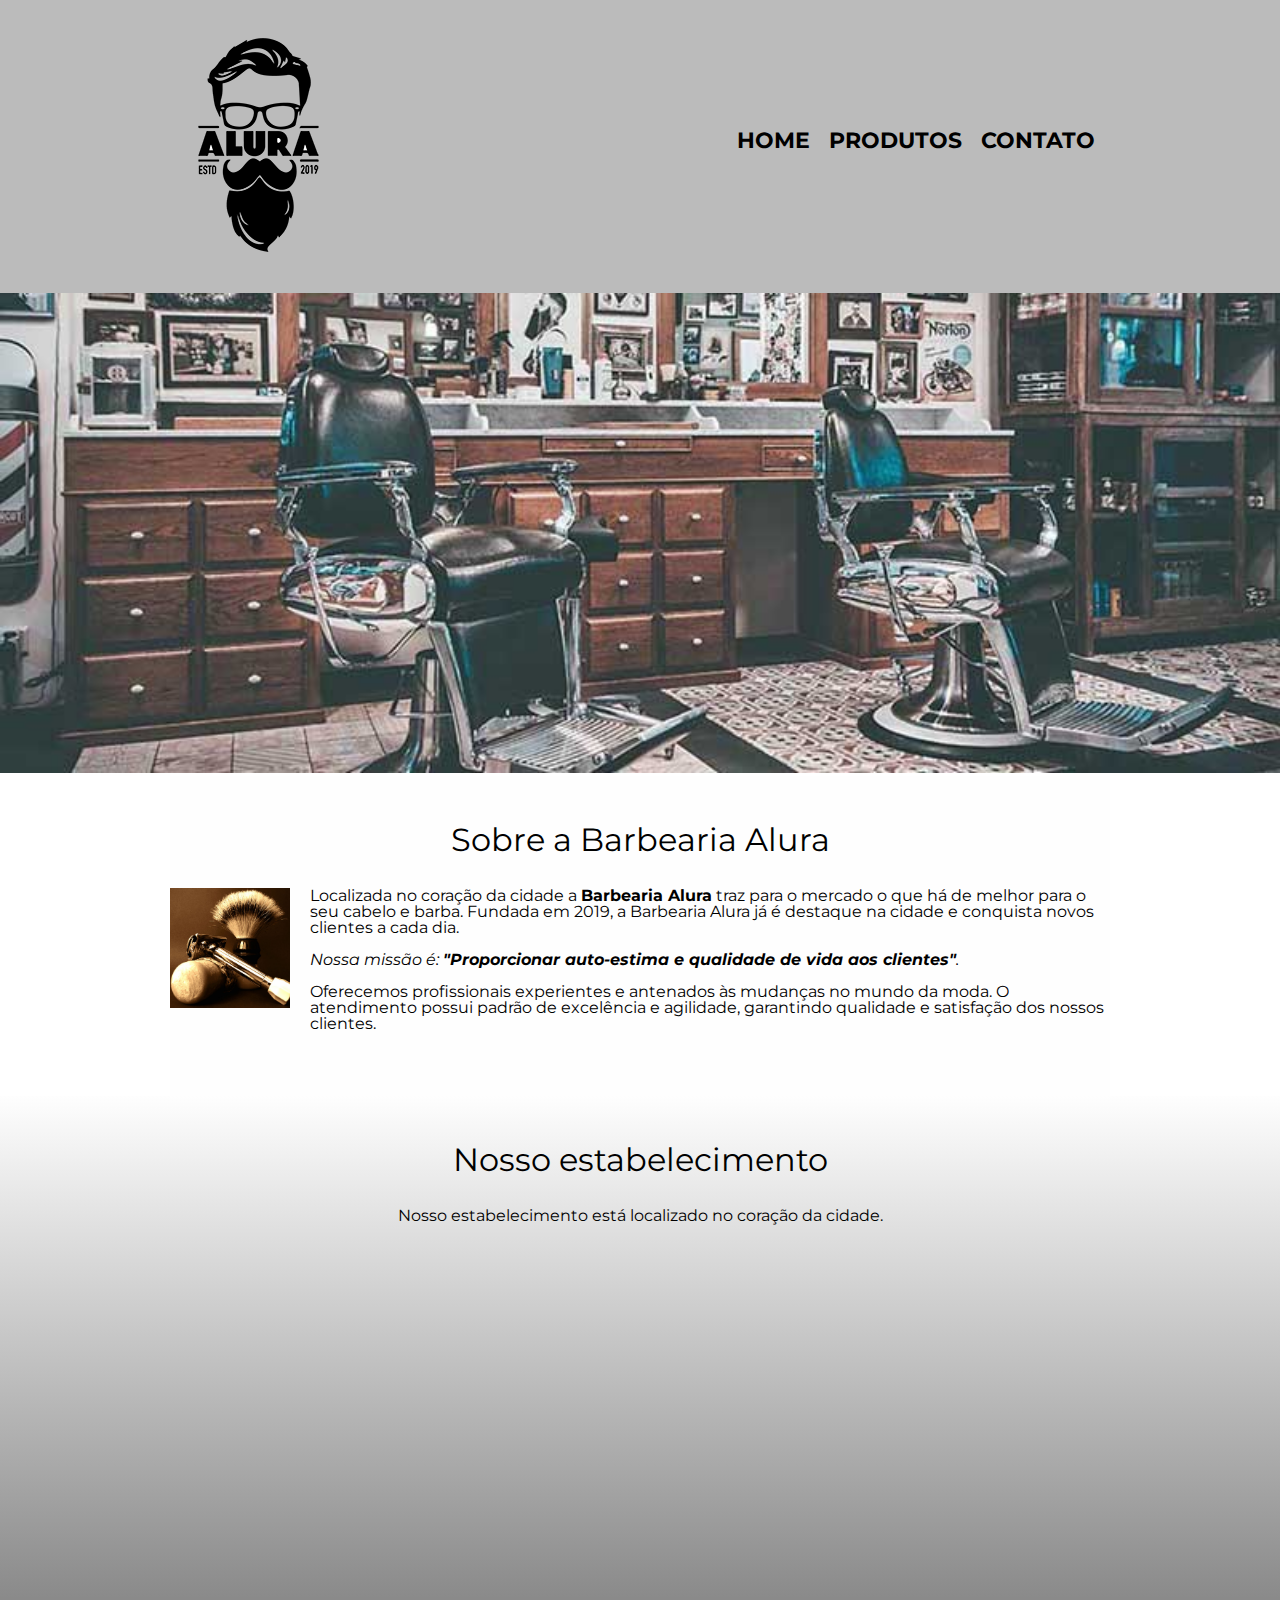
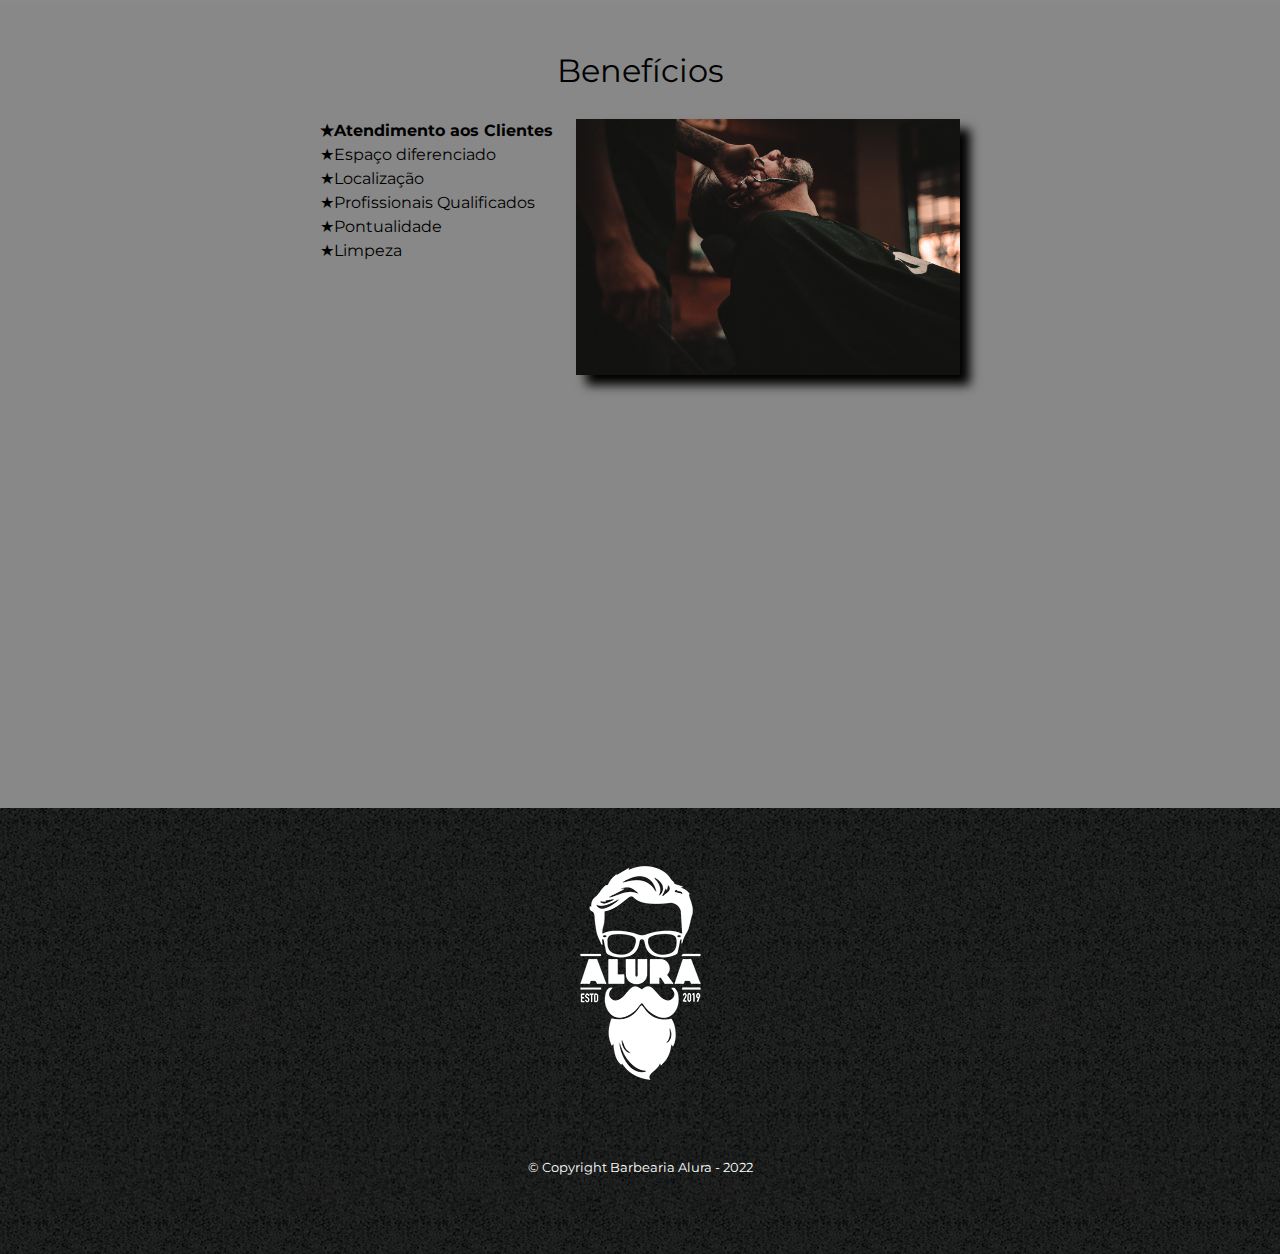
<file: index.html>
<!DOCTYPE html>
<html lang="pt-br">

<head>
    <meta charset="UTF-8">
    <meta name="viewport" content="width=device-width">
    <title>Barbearia Alura</title>

    <link rel="stylesheet" href="reset.css">
    <link rel="stylesheet" href="style.css">
    <link href="https://fonts.googleapis.com/css2?family=Montserrat:wght@300&display=swap" rel="stylesheet">


</head>

<body>

    <header>
        <div class="caixa">
            <h1><img src="logo.png" alt="Logo da Barbearia Alura"></h1>

            <nav>
                <ul>
                    <li><a href="index.html">Home</a></li>
                    <li><a href="produtos.html">Produtos</a></li>
                    <li><a href="contato.html">Contato</a>
                    <li>
                </ul>
            </nav>
        </div>
    </header>

    <img class="banner" src="banner.jpg">

    <main>
        <section class="principal">

            <h2 class="titulo-principal">Sobre a Barbearia Alura</h2>

            <img class="utensilios" src="utensilios.jpg" alt="Utensilios de barbeiro">

            <p>Localizada no coração da cidade a <strong>Barbearia Alura</strong> traz para o mercado o que há de melhor para o seu cabelo e barba.
                Fundada em 2019, a Barbearia Alura já é destaque na cidade e conquista novos clientes a cada dia.</p>

            <p id="missao"><em>Nossa missão é: <strong>"Proporcionar auto-estima e qualidade de vida aos clientes"</strong>.</em></p>

            <p>Oferecemos profissionais experientes e antenados às mudanças no mundo da moda.
                O atendimento possui padrão de excelência e agilidade, garantindo qualidade e satisfação dos nossos clientes.</p>

        </section>


        <section class="mapa">
            <h3 class="titulo-principal">Nosso estabelecimento</h3>
            <p> Nosso estabelecimento está localizado no coração da cidade.</p>

            <div class="mapa-conteudo">
                <iframe src="https://www.google.com/maps/embed?pb=!1m18!1m12!1m3!1d58503.19744076339!2d-46.70236974179685!3d-23.5881948!2m3!1f0!2f0!3f0!3m2!1i1024!2i768!4f13.1!3m3!1m2!1s0x94ce5a2b2ed7f3a1%3A0xab35da2f5ca62674!2sAlura%20-%20Escola%20Online%20de%20Tecnologia!5e0!3m2!1spt-BR!2sbr!4v1671714068542!5m2!1spt-BR!2sbr" width="100%" height="300" style="border:0;" allowfullscreen="" loading="lazy" referrerpolicy="no-referrer-when-downgrade"></iframe>
            </div>

        </section>



        <section class="beneficios">

            <h3 class="titulo-principal">Benefícios</h3>

            <div class="conteudo-beneficios">

                <ul class="lista-beneficios">
                    <li class="itens">Atendimento aos Clientes</li>
                    <li class="itens">Espaço diferenciado</li>
                    <li class="itens">Localização</li>
                    <li class="itens">Profissionais Qualificados</li>
                    <li class="itens">Pontualidade</li>
                    <li class="itens">Limpeza</li>
                </ul><img src="beneficios.jpg" class="imagem-beneficios">

            </div>



            <div class="video"><iframe width="100%" height="315" src="https://www.youtube.com/embed/wcVVXUV0YUY" frameborder="0" allow="accelerometer; autoplay; encrypted-media; gyroscope; picture-in-picture" allowfullscreen></iframe></div>



        </section>

    </main>


    <footer>
        <img src="logo-branco.png" alt="Logo da Barbearia Alura">
        <footer>
            <p class="copyright">&copy; Copyright Barbearia Alura - 2022</p>
        </footer>
    </footer>

</html>
</file>
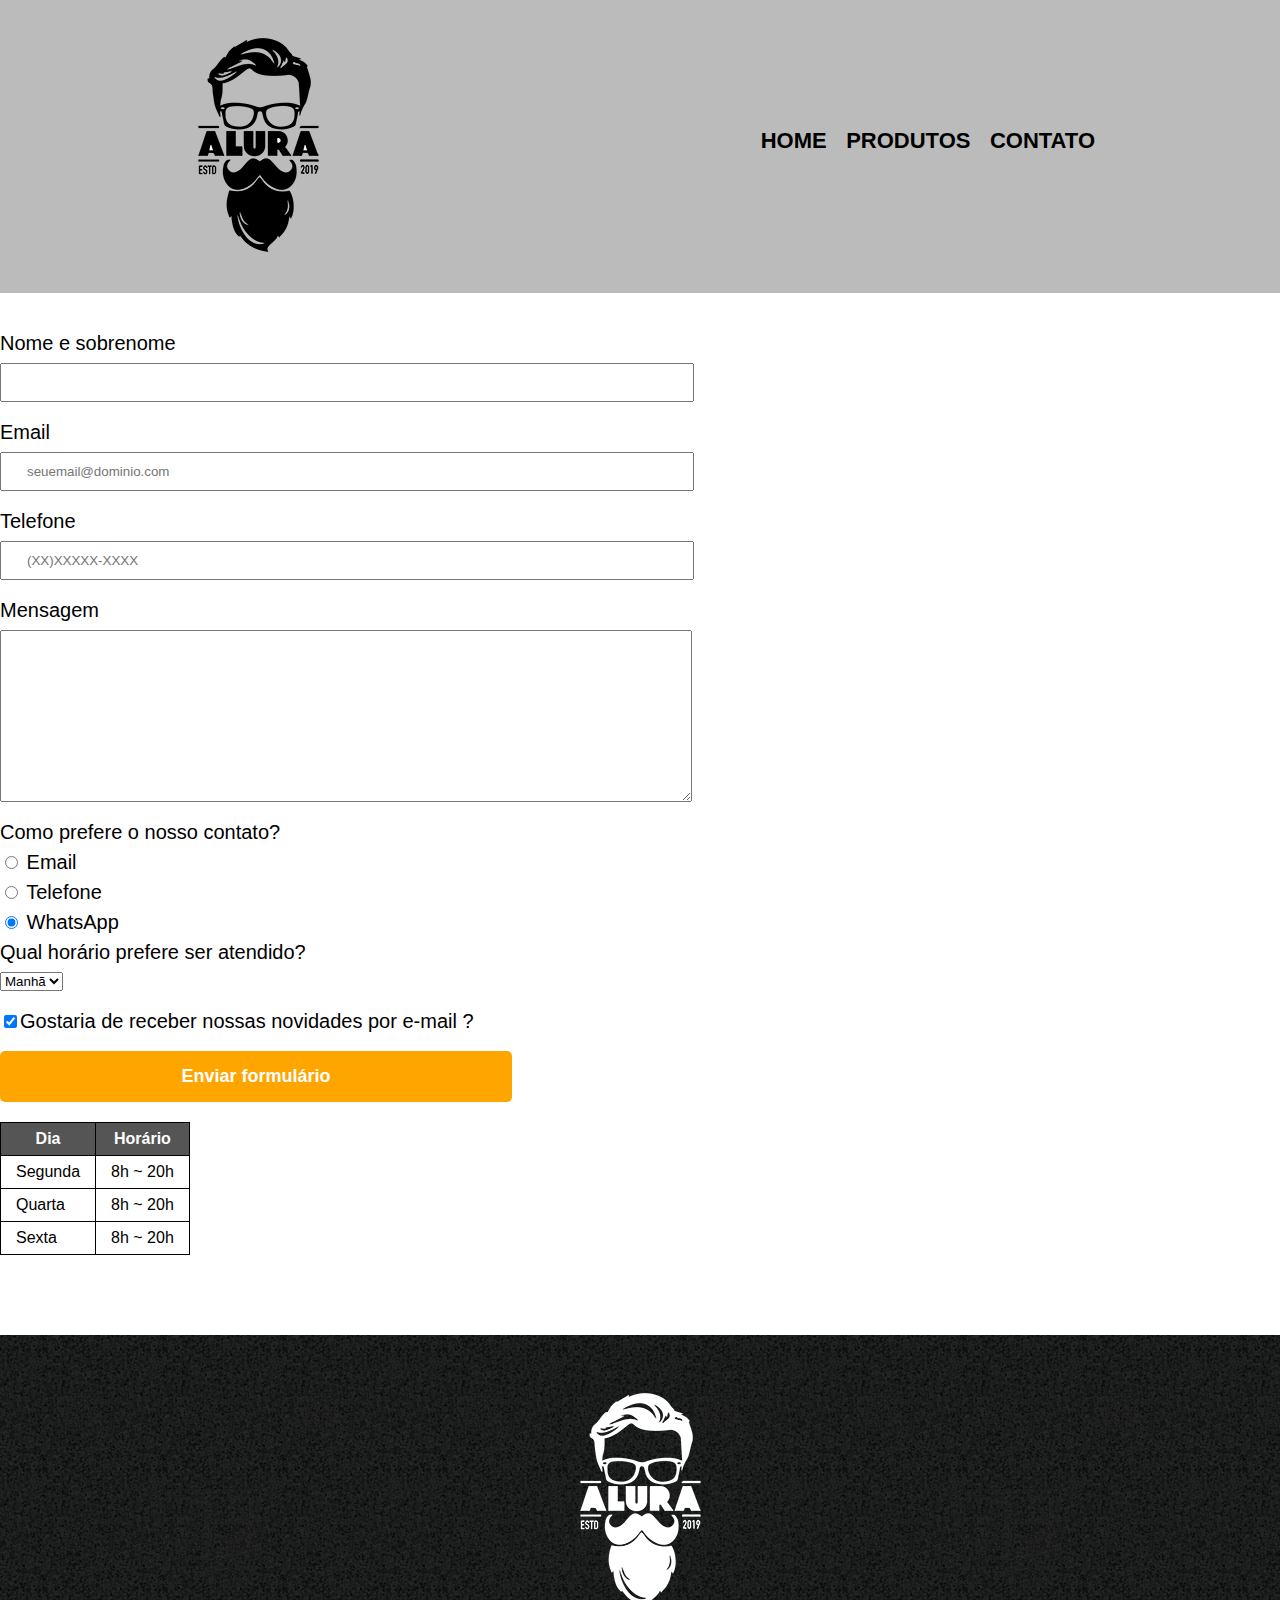
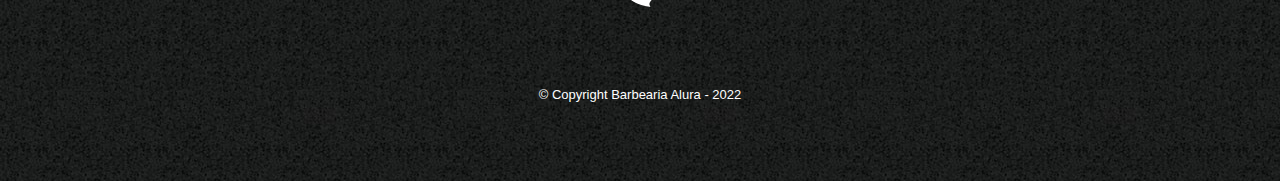
<file: contato.html>
<!DOCTYPE html>
<html>
<head>
	<meta charset="utf-8">
	<title>Contatos - Barbearia Alura</title>

	<link rel="stylesheet" href="reset.css">
	<link rel="stylesheet" href="style.css">

</head>
 <body>
	<header>
		<div class="caixa">
		<h1><img src="logo.png" alt="Logo da Barbearia Alura"></h1>

		<nav>
		    <ul>
			  <li><a href="index.html">Home</a></li>
			  <li><a href="produtos.html">Produtos</a></li>
			  <li><a href="contato.html">Contato</a><li>
		   </ul>
        </nav>
    </div>
	</header>


	<main>
		
		<form>
			<label for="nomesobrenome">Nome e sobrenome</label>
			<input type="text" id="nomesobrenome" class="input-padrao" required>

			<label for="email">Email</label>
			<input type="email" id="email" class="input-padrao"required placeholder="seuemail@dominio.com">

			<label for="telefone">Telefone</label>
			<input type="tel" id="telefone" class="input-padrao"required placeholder="(XX)XXXXX-XXXX">

			<label for="mensagem">Mensagem</label>
			<textarea cols="70" rows="10" id="mensagem" class="input-padrao"required></textarea>

			
			<fieldset>
                <legend>Como prefere o nosso contato?</legend>

			    <label for="radio-email"><input type="radio" name="contato" value="email" id="radio-email" >
			     Email</label>


			     <label for="radio-telefone"><input type="radio" name="contato" value="telefone" id="radio-telefone"> 
                  Telefone </label>


                 <label for="radio-whatsapp"><input type="radio" name="contato" value="whatsapp" id="radio-whatsapp"checked>
                 WhatsApp</label>


             </fieldset>

                <fieldset>

                   <legend> Qual horário prefere ser atendido?</legend>
                      <select>
                    <option>Manhã</option>
                    <option>Tarde</option>
                    <option>Noite</option>
                      </select>

                </fildset>

             <label class="checkbox"><input type="checkbox" checked >Gostaria de receber nossas novidades por e-mail ? </label>

             <input type="submit" value="Enviar formulário" class="enviar">




		</form>


		<table>
			<thead>
			     <tr>
				   <th>Dia</th>
				   <th>Horário</th>
			     </tr>
			</thead>
			<tbody>
			    <tr>
				<td>Segunda</td>
				<td>8h ~ 20h</td>
			</tr>
			<tr>
				<td>Quarta</td>
				<td>8h ~ 20h</td>
			</tr>
			<tr>
				<td>Sexta</td>
				<td>8h ~ 20h</td>
			    </tr>
		    </tbody>
			
	

		</table>



	</main>




		<footer>
		<img src="logo-branco.png" alt="Logo da Barbearia Alura">
		<footer>
        <p class="copyright">&copy; Copyright Barbearia Alura - 2022</p>
</footer>
	</footer>
 </body>
</html>
</file>
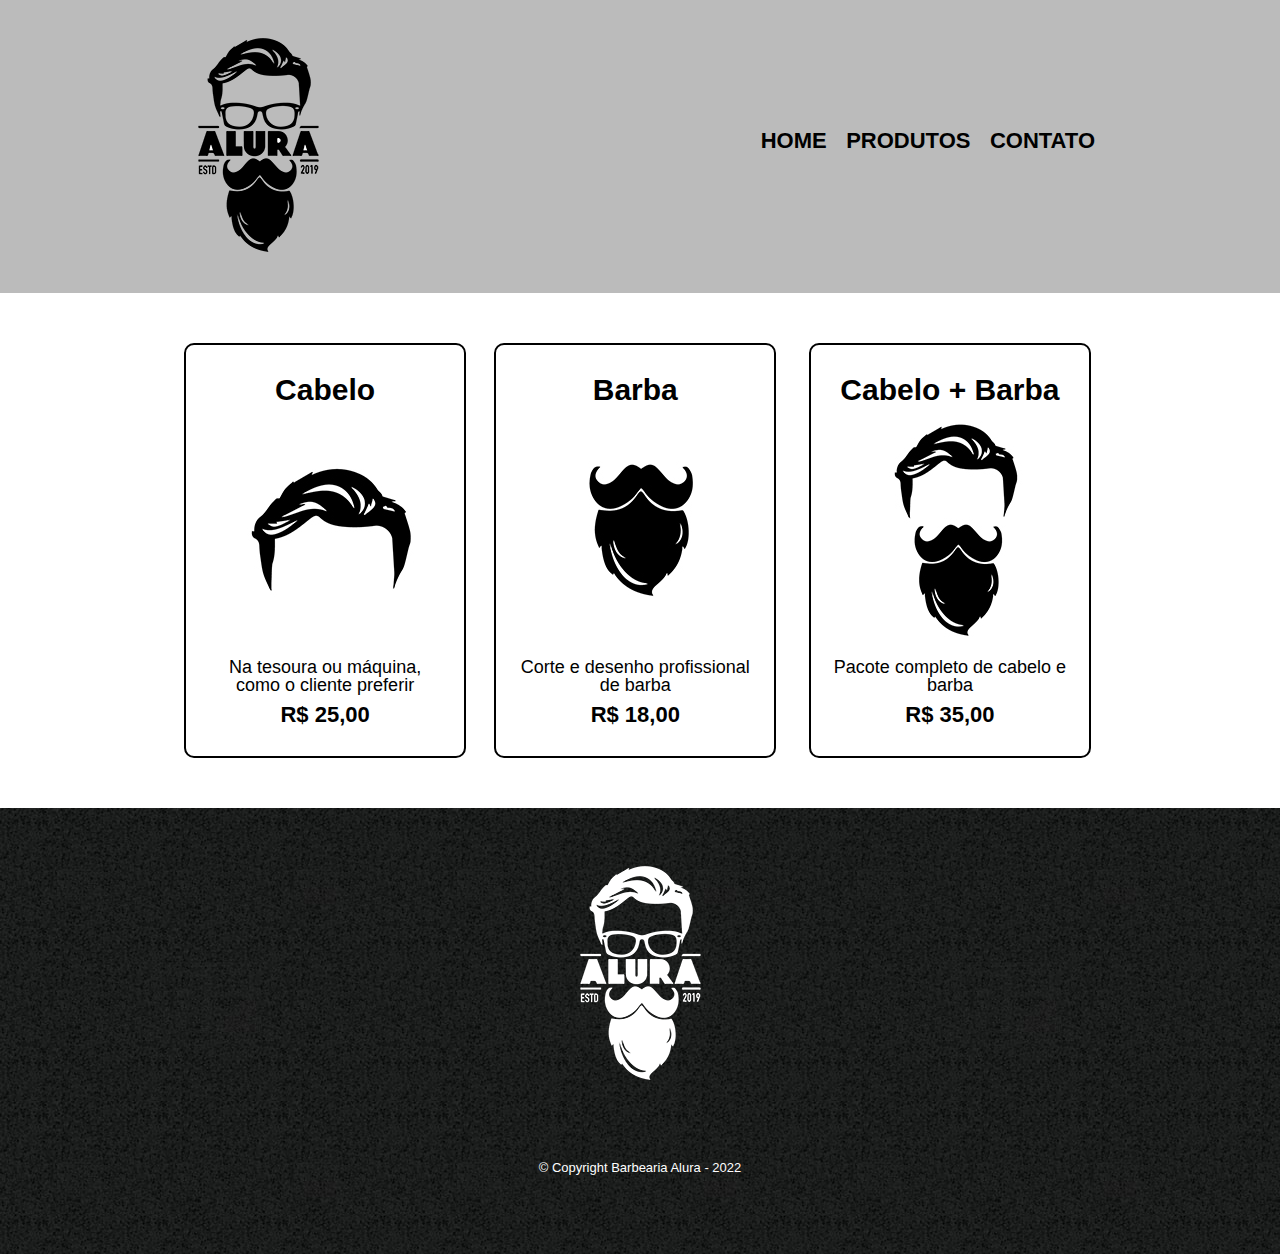
<file: produtos.html>
<!DOCTYPE html>
<html>
<head>
	<meta charset="utf-8">
	<title>Produtos - Barbearia Alura</title>

	<link rel="stylesheet" href="reset.css">
	<link rel="stylesheet" href="style.css">

</head>
 <body>
	<header>
		<div class="caixa">
		<h1><img src="logo.png"></h1>

		<nav>
		    <ul>
			  <li><a href="index.html">Home</a></li>
			  <li><a href="produtos.html">Produtos</a></li>
			  <li><a href="contato.html">Contato</a><li>
		   </ul>
        </nav>
    </div>
	</header>


	<main>
		<ul class="produtos">
		<li>
			<h2>Cabelo</h2>
			<img src="cabelo.jpg">
			<p class="produto-descricao">Na tesoura ou máquina, como o cliente preferir</p>
			 <p class="produto-preco">R$ 25,00</p>
		<li>
			<h2>Barba</h2>
			<img src="barba.jpg">
			<p class="produto-descricao">Corte e desenho profissional de barba</p>
            <p class="produto-preco">R$ 18,00</p>
		</li>
		<li>
			<h2>Cabelo + Barba</h2>
			<img src="cabelo+barba.jpg">
			<p class="produto-descricao">Pacote completo de cabelo e barba</p>
            <p class="produto-preco">R$ 35,00</p>
		</li>
	    </ul>

	</main>

	<footer>
		<img src="logo-branco.png">
		<footer>
        <p class="copyright">&copy; Copyright Barbearia Alura - 2022</p>
</footer>
	</footer>
 </body>
</html>
</file>
<file: style.css>
body {
    font-family: 'Montserrat', sans-serif;
}

header {
    background: #BBBBBB;
    padding: 20px 0;
}

.caixa {
    position: relative;
    width: 940px;
    margin: 0 auto;
}

nav {
    position: absolute;
    top: 110px;
    right: 0;
}

nav li {
    display: inline;
    margin: 0 0 0 15px;
}

nav a {
    text-transform: uppercase;
    color: #000000;
    font-weight: bold;
    font-size: 22px;
    text-decoration: none;
}

nav a:hover {
    color: #C78C19;
    text-decoration: underline;
}

.produtos {
    width: 940px;
    margin: 0 auto;
    padding: 50px 0;
}

.produtos li {
    display: inline-block;
    text-align: center;
    width: 30%;
    vertical-align: top;
    margin: 0 1.5%;
    padding: 30px 20px;
    box-sizing: border-box;
    border: 2px solid #000000;
    border-radius: 10px;
}

.produtos li:hover {
    border-color: #C78C19;
}

.produtos li:active {
    border-color: #088C19;  
}

.produtos li:hover h2 {
    font-size: 34px;
}

.produtos h2 {
    font-size: 30px;
    font-weight: bold;
}

.produto-descricao {
    font-size: 18px;
}

.produto-preco {
    font-size: 22px;
    font-weight: bold;
    margin-top: 10px;
}

footer {
    text-align: center;
    background: url("bg.jpg");
    padding: 40px 0;
}

.copyright {
    color: #FFFFFF;
    font-size: 13px;
    margin: 20px 0 0;
}

main {
    
}

form {
    margin: 40px 0;
}

form label, form legend {
    display:block;
    font-size: 20px;
    margin: 0 0 10px;
}

.input-padrao {
    display: block;
    margin: 0 0 20px;
    padding: 10px 25px;
    width: 50%;
}

.checkbox {
    margin: 20px 0;
}

.enviar {
    width:40%;
    padding: 15px 0;
    background: orange;
    color: white;
    font-weight: bold;
    font-size: 18px;
    border: none;
    border-radius: 5px;
    transition: 1s all;
    cursor: pointer;
}

.enviar:hover {
    background: darkorange;
    transform: scale(1.2);
}

table {
    margin: 20px 0 40px;
}

thead {
    background: #555555;
    color: white;
    font-weight: bold;
}

td, th {
    border: 1px solid #000000;
    padding: 8px 15px;
}


/* css da página inicial */
.banner {
    width:100%;
}

.titulo-principal {
    text-align: center;
    font-size: 2em;
    margin: 0 0 1em;
    clear: left;

}

.principal {
    padding: 3em 0;
    background: #FEFEFE;
    width: 940px;
    margin: 0 auto;
}

.principal p {
    margin: 0 0 1em;
}

.principal strong {
    font-weight: bold;
}

.principal em {
    font-style: italic;
}

.utensilios {
    width: 120px;
    float: left;
    margin: 0 20px 20px 0;
}

.mapa {
    padding: 3em 0;
    background: linear-gradient(#FEFEFE, #888888);
}

.mapa-conteudo {
    width: 940px;
    margin: 0 auto;
}

.mapa p {
    margin: 0 0 2em;
    text-align: center;
}

.beneficios {
    padding: 3em 0;
    background: #888888;
}

.conteudo-beneficios {
    width: 640px;
    margin: 0 auto;
}

.lista-beneficios {
    width: 40%;
    display: inline-block;
    vertical-align: top;
}

.itens {
    line-height: 1.5;
}

.itens:first-child {
    font-weight: bold;
}

.itens:before {
    content: "★";
}

.imagem-beneficios {
    width: 60%;
    opacity: 1;
    transition: 400ms;
    box-shadow: 10px 10px 10px #000000;
}

.imagem-beneficios:hover {
    opacity: 0.3;
}

.video {
    width: 560px;
    margin: 2em auto;
}

@media screen and (max-width: 480px){
    .caixa, .principal, .conteudo-beneficios, .mapa-conteudo, .video {
        width: auto;

}

h1 {
    text-align: center;
}

nav {
    position:static;
}

.lista-beneficios, imagem-beneficios {
    width: 100%
}
</file>
